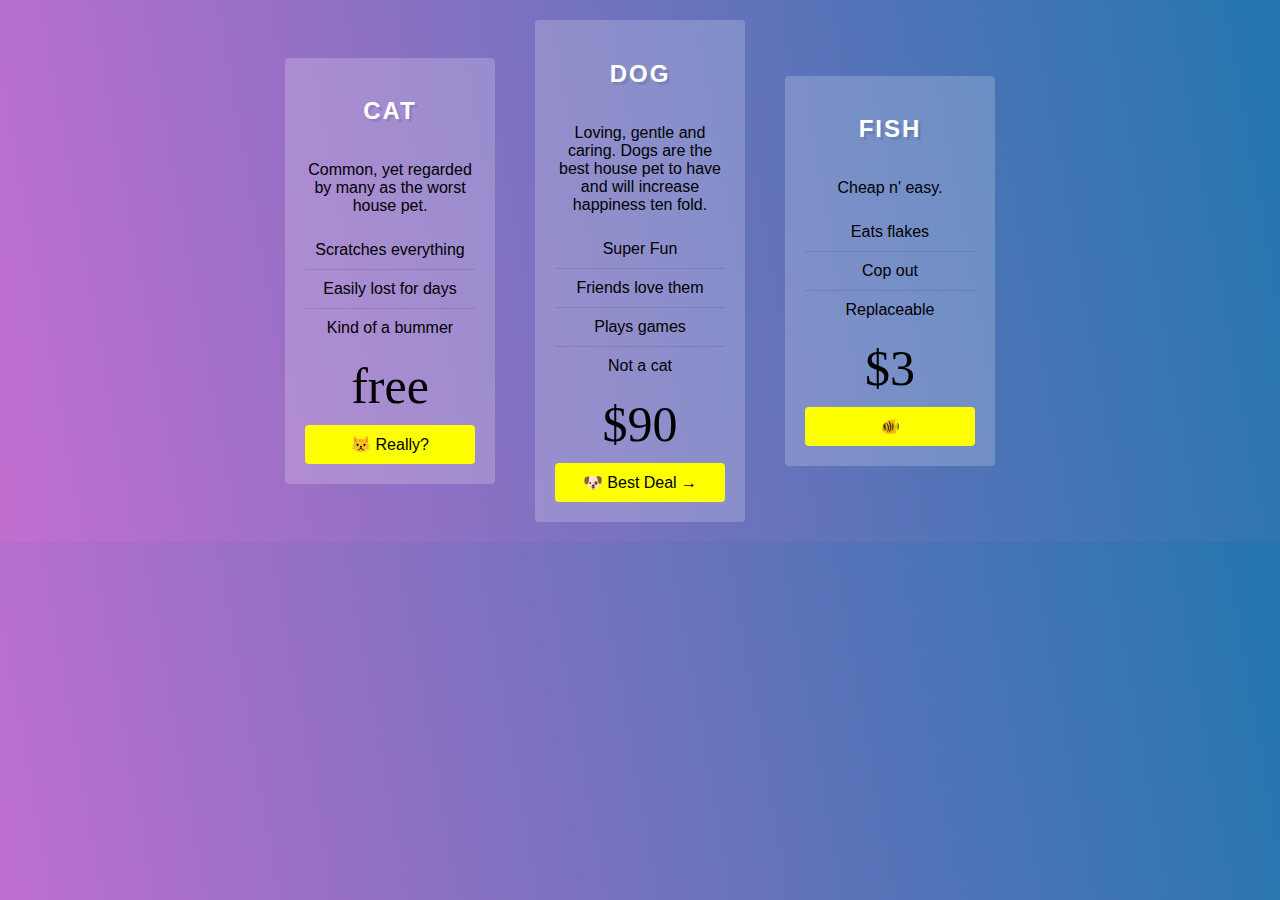
<file: pricing-grid/index.html>
<!DOCTYPE html>
<html lang="en">
  <head>
    <meta charset="UTF-8" />
    <title>FlexBox Nav</title>
    <link
      rel="stylesheet"
      href="https://maxcdn.bootstrapcdn.com/font-awesome/4.3.0/css/font-awesome.min.css"
    />
    <link rel="stylesheet" href="style.css" />
  </head>
  <body>
    <!-- Flex Container! -->
    <div class="pricing-grid">
      <div class="plan plan1">
        <h2>Cat</h2>
        <p>Common, yet regarded by many as the worst house pet.</p>
        <ul class="features">
          <li>Scratches everything</li>
          <li>Easily lost for days</li>
          <li>Kind of a bummer</li>
        </ul>

        <p class="price">free</p>

        <a href="#" class="cta">😾 Really?</a>
      </div>

      <div class="plan plan2">
        <h2>Dog</h2>
        <p>
          Loving, gentle and caring. Dogs are the best house pet to have and
          will increase happiness ten fold.
        </p>
        <ul class="features">
          <li>Super Fun</li>
          <li>Friends love them</li>
          <li>Plays games</li>
          <li>Not a cat</li>
        </ul>

        <p class="price">$90</p>

        <a href="#" class="cta">🐶 Best Deal →</a>
      </div>

      <div class="plan plan3">
        <h2>Fish</h2>
        <p>Cheap n' easy.</p>
        <ul class="features">
          <li>Eats flakes</li>
          <li>Cop out</li>
          <li>Replaceable</li>
        </ul>

        <p class="price">$3</p>

        <a href="#" class="cta">🐠</a>
      </div>
    </div>
  </body>
</html>
</file>
<file: pricing-grid/style.css>
/* Some CSS Setup - nothing to do with flexbox */
html {
  box-sizing: border-box;
}

*,
*:before,
*:after {
  box-sizing: inherit;
}

body {
  font-family: sans-serif;
  margin: 0;
  background-image: linear-gradient(260deg, #2376ae 0%, #c16ecf 100%);
}

a {
  color: white;
}

.plan ul {
  margin: 0;
  padding: 0;
  list-style: none;
}

.plan ul li {
  border-bottom: 1px solid rgba(0, 0, 0, 0.1);
  padding: 10px;
}

.plan ul li:last-child {
  border-bottom: 0;
}

.plan a {
  text-decoration: none;
  background: #feff00;
  padding: 10px;
  color: black;
  border-radius: 4px;
}

.plan h2 {
  text-transform: uppercase;
  color: white;
  letter-spacing: 2px;
  text-shadow: 3px 3px 0 rgba(0, 0, 0, 0.1);
}

.price {
  font-size: 50px;
  font-family: serif;
  margin: 10px 0;
}

.pricing-grid {
  max-width: 750px;
  margin: 0 auto;
  display: flex;
  align-items: center;
}

.plan {
  background: rgba(255, 255, 255, 0.2);
  margin: 20px;
  padding: 20px;
  border-radius: 4px;
  text-align: center;

  flex: 1;
  display: flex;
  flex-wrap: wrap;
}

.plan > * {
  flex: 1 1 100%;
}

.plan .cta {
  align-self: flex-end;
}
</file>
